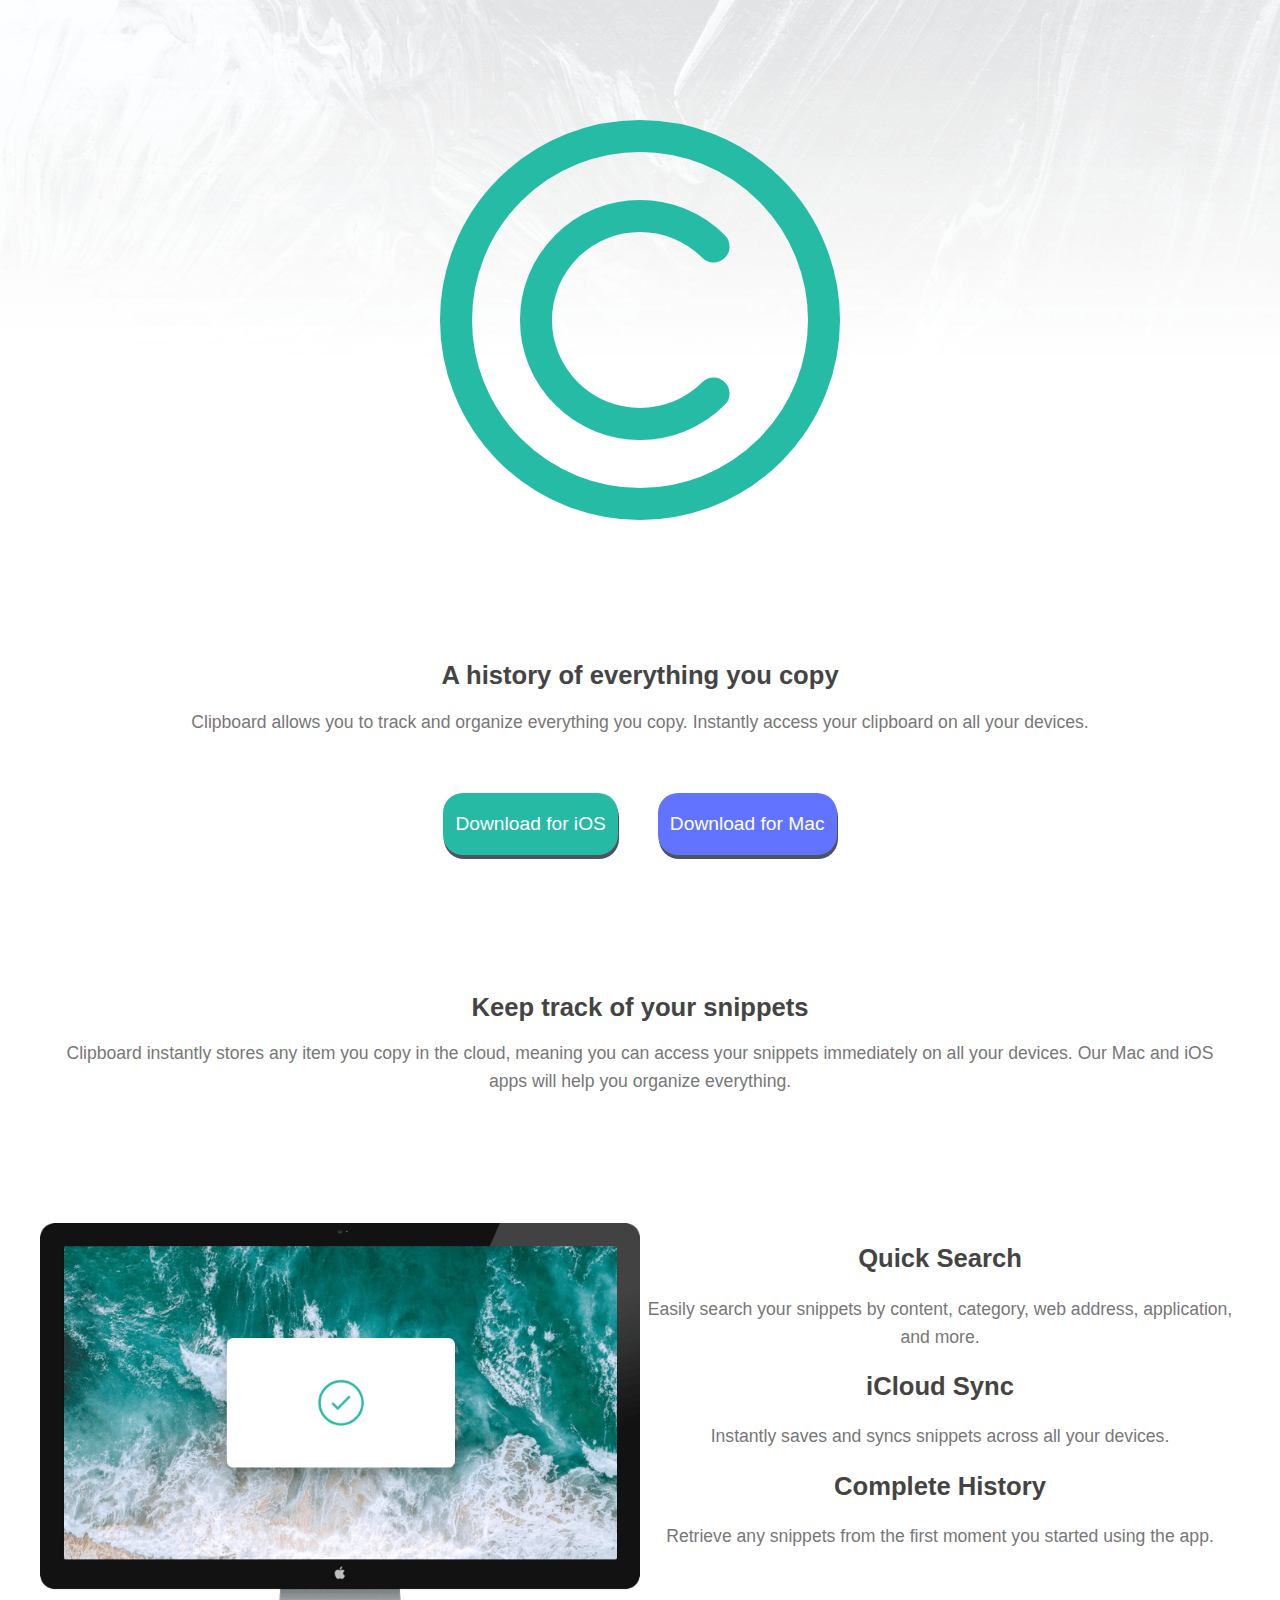
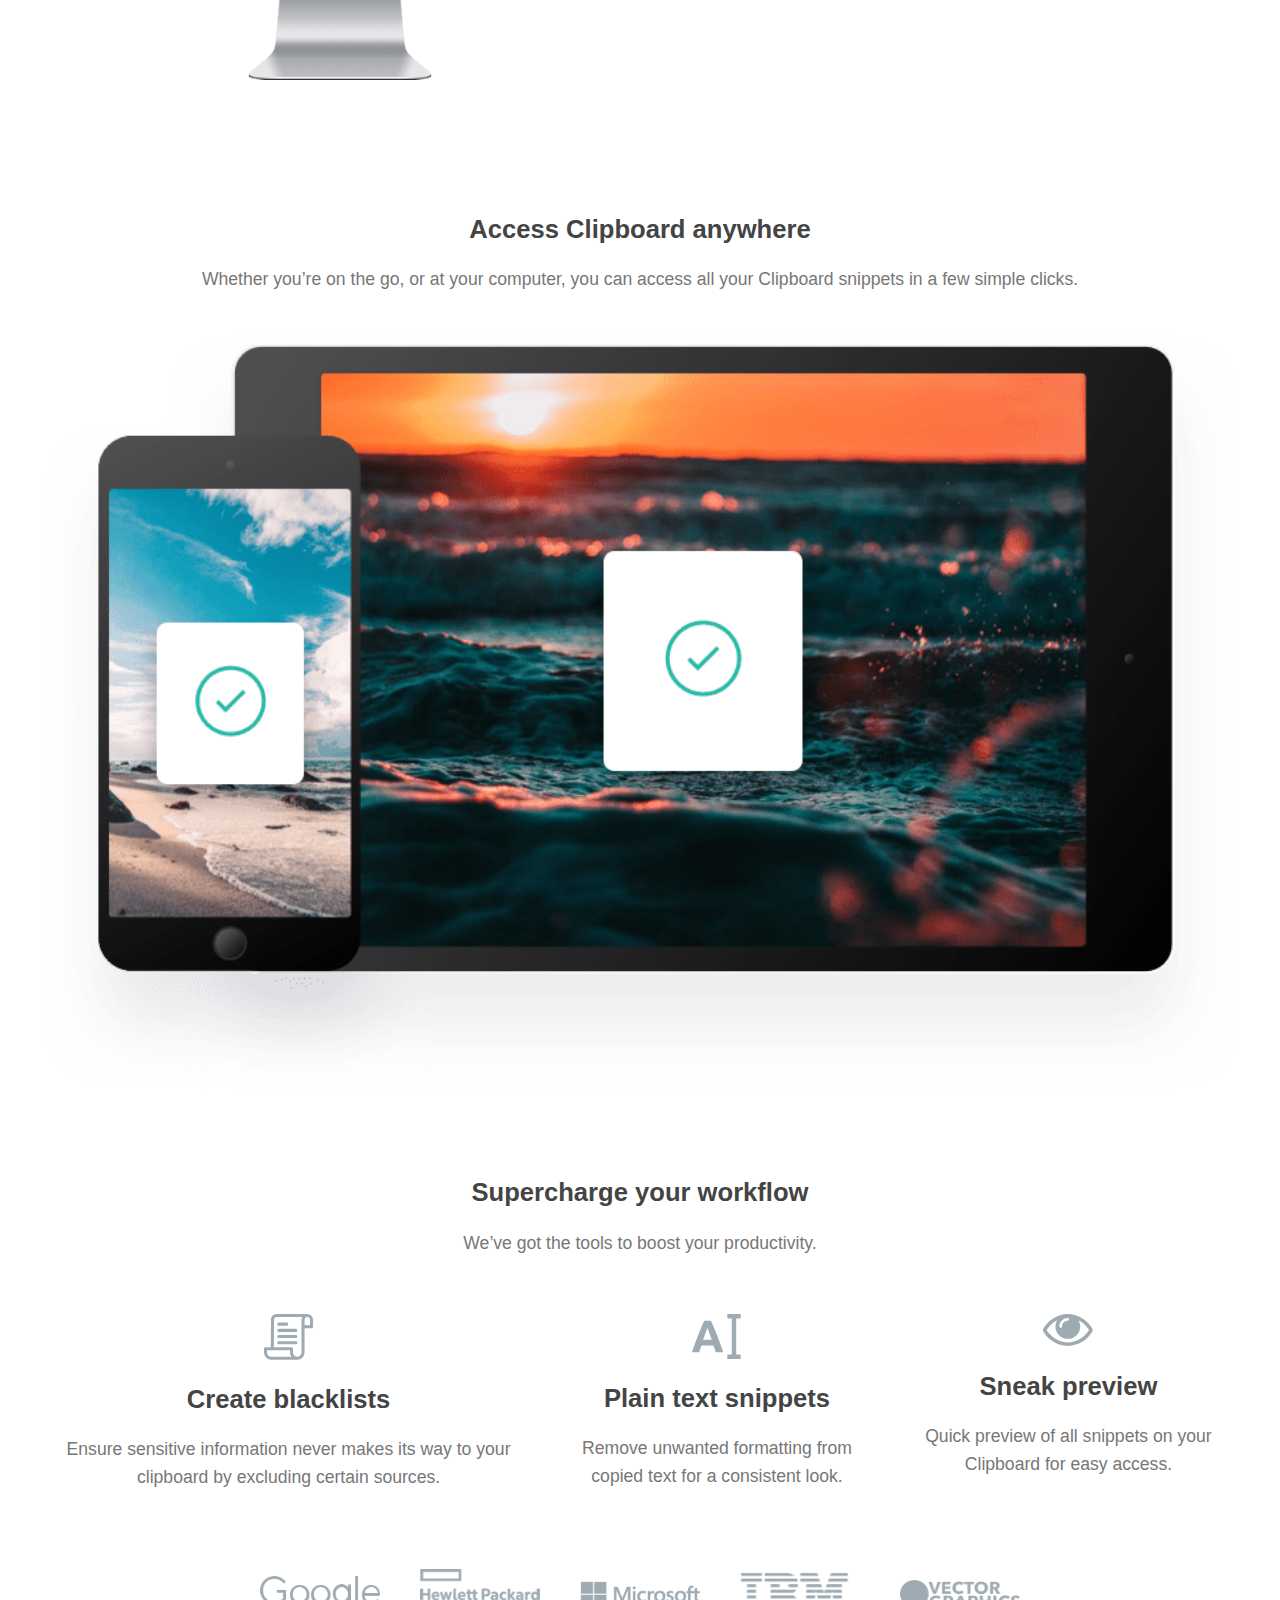
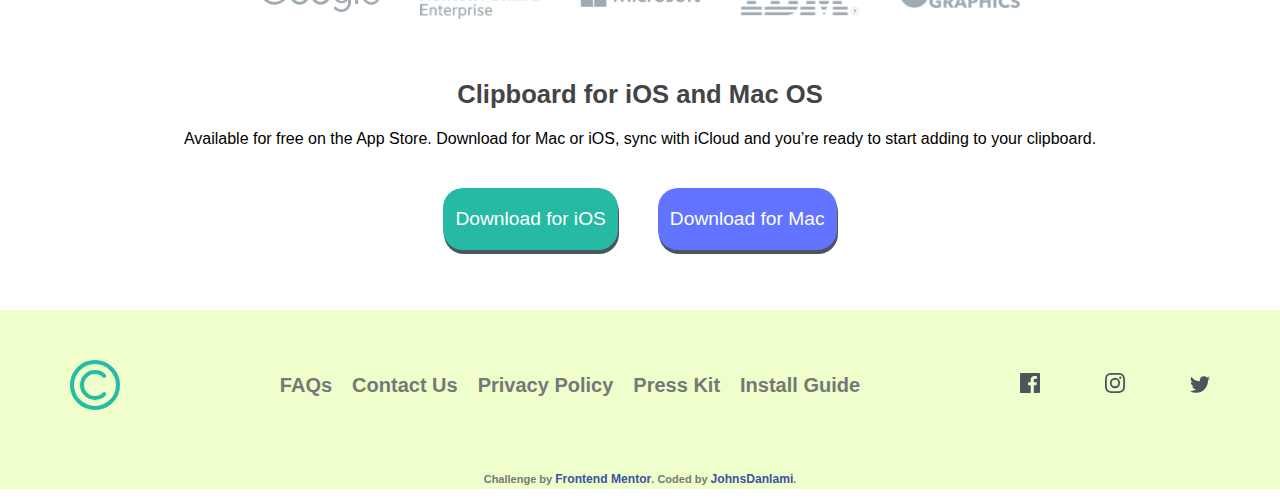
<file: index.html>
<!DOCTYPE html>
<html lang="en">
  <head>
    <meta charset="UTF-8" />
    <meta name="viewport" content="width=device-width, initial-scale=1.0" />
    <!-- displays site properly based on user's device -->

    <link
      rel="icon"
      type="image/png"
      sizes="32x32"
      href="./images/favicon-32x32.png"
    />

    <title>Frontend Mentor | Clipboard landing page</title>
    <link rel="stylesheet" href="./style.css" />
    <!-- Feel free to remove these styles or customise in your own stylesheet 👍 -->
    <style>
      .attribution {
        font-size: 11px;
        text-align: center;
      }
      .attribution a {
        color: hsl(228, 45%, 44%);
      }
    </style>
  </head>
  <body>
    <section class="header">
      <div class="container">
        <div class="logo-box">
          <img src="./images/logo.svg" alt="logo" class="logo" />
        </div>
        <div class="info">
          <h1 class="title">A history of everything you copy</h1>
          <p class="lead">
            Clipboard allows you to track and organize everything you copy.
            Instantly access your clipboard on all your devices.
          </p>
          <div class="btn-group">
            <div class="btn">Download for iOS</div>
            <div class="btn">Download for Mac</div>
          </div>
        </div>
      </div>
    </section>
    <section>
      <div class="container">
        <div class="info">
          <h1 class="title">Keep track of your snippets</h1>
          <p class="lead">
            Clipboard instantly stores any item you copy in the cloud, meaning
            you can access your snippets immediately on all your devices. Our
            Mac and iOS apps will help you organize everything.
          </p>
        </div>
      </div>
    </section>
    <section>
      <div class="container desktop">
        <div class="flex">
          <div class="left">
            <img src="./images/image-computer.png" alt="" class="left-img" />
          </div>
          <div class="right">
            <div class="info">
              <h2 class="title">Quick Search</h2>
              <p class="lead">
                Easily search your snippets by content, category, web address,
                application, and more.
              </p>
            </div>
            <div class="info">
              <h2 class="title">iCloud Sync</h2>
              <p class="lead">
                Instantly saves and syncs snippets across all your devices.
              </p>
            </div>
            <div class="info">
              <h2 class="title">Complete History</h2>
              <p class="lead">
                Retrieve any snippets from the first moment you started using
                the app.
              </p>
            </div>
          </div>
        </div>
      </div>
    </section>
    <section>
      <div class="container">
        <div class="info">
          <h2 class="title">Access Clipboard anywhere</h2>
          <p class="lead">
            Whether you’re on the go, or at your computer, you can access all
            your Clipboard snippets in a few simple clicks.
          </p>
        </div>
        <img src="./images/image-devices.png" alt="devices" class="devices" />
      </div>
    </section>
    <section>
      <div class="container">
        <div class="info">
          <h2 class="title">Supercharge your workflow</h2>
          <p class="lead">We’ve got the tools to boost your productivity.</p>
        </div>

        <div class="flex">
          <div class="info">
            <img src="./images/icon-blacklist.svg" alt="book" class="svg" />
            <h2 class="title">Create blacklists</h2>
            <p class="lead">
              Ensure sensitive information never makes its way to your clipboard
              by excluding certain sources.
            </p>
          </div>
          <div class="info">
            <img src="./images/icon-text.svg" alt="book" class="svg" />
            <h2 class="title">Plain text snippets</h2>
            <p class="lead">
              Remove unwanted formatting from copied text for a consistent look.
            </p>
          </div>
          <div class="info">
            <img src="./images/icon-preview.svg" alt="book" class="svg" />
            <h2 class="title">Sneak preview</h2>
            <p class="lead">
              Quick preview of all snippets on your Clipboard for easy access.
            </p>
          </div>
        </div>
      </div>
    </section>
    <section>
      <div class="flex">
        <img src="./images/logo-google.png" alt="brands" class="brands" />
        <img src="./images/logo-hp.png" alt="brands" class="brands" />
        <img src="./images/logo-microsoft.png" alt="brands" class="brands" />
        <img src="./images/logo-ibm.png" alt="brands" class="brands" />
        <img
          src="./images/logo-vector-graphics.png"
          alt="brands"
          class="brands"
        />
      </div>
    </section>
    <section>
      <div class="container">
        <h2 class="title">Clipboard for iOS and Mac OS</h2>
        <div class="lead">
          Available for free on the App Store. Download for Mac or iOS, sync
          with iCloud and you’re ready to start adding to your clipboard.
        </div>
        <div class="btn-group">
          <div class="btn">Download for iOS</div>
          <div class="btn">Download for Mac</div>
        </div>
      </div>
    </section>

    <footer>
      <div class="container footer">
        <img src="./images/logo.svg" alt="" class="footer-logo" />
        <ul>
          <li>FAQs</li>
          <li>Contact Us</li>
          <li>Privacy Policy</li>
          <li>Press Kit</li>
          <li>Install Guide</li>
        </ul>
        <div class="footer-socials">
          <img src="./images/icon-facebook.svg" alt="" />
          <img src="./images/icon-instagram.svg" alt="" />
          <img src="./images/icon-twitter.svg" alt="" />
        </div>
      </div>
      <p class="attribution">
        Challenge by
        <a href="https://www.frontendmentor.io?ref=challenge" target="_blank"
          >Frontend Mentor</a
        >. Coded by <a href="#">JohnsDanlami</a>.
      </p>
    </footer>
  </body>
</html>
</file>
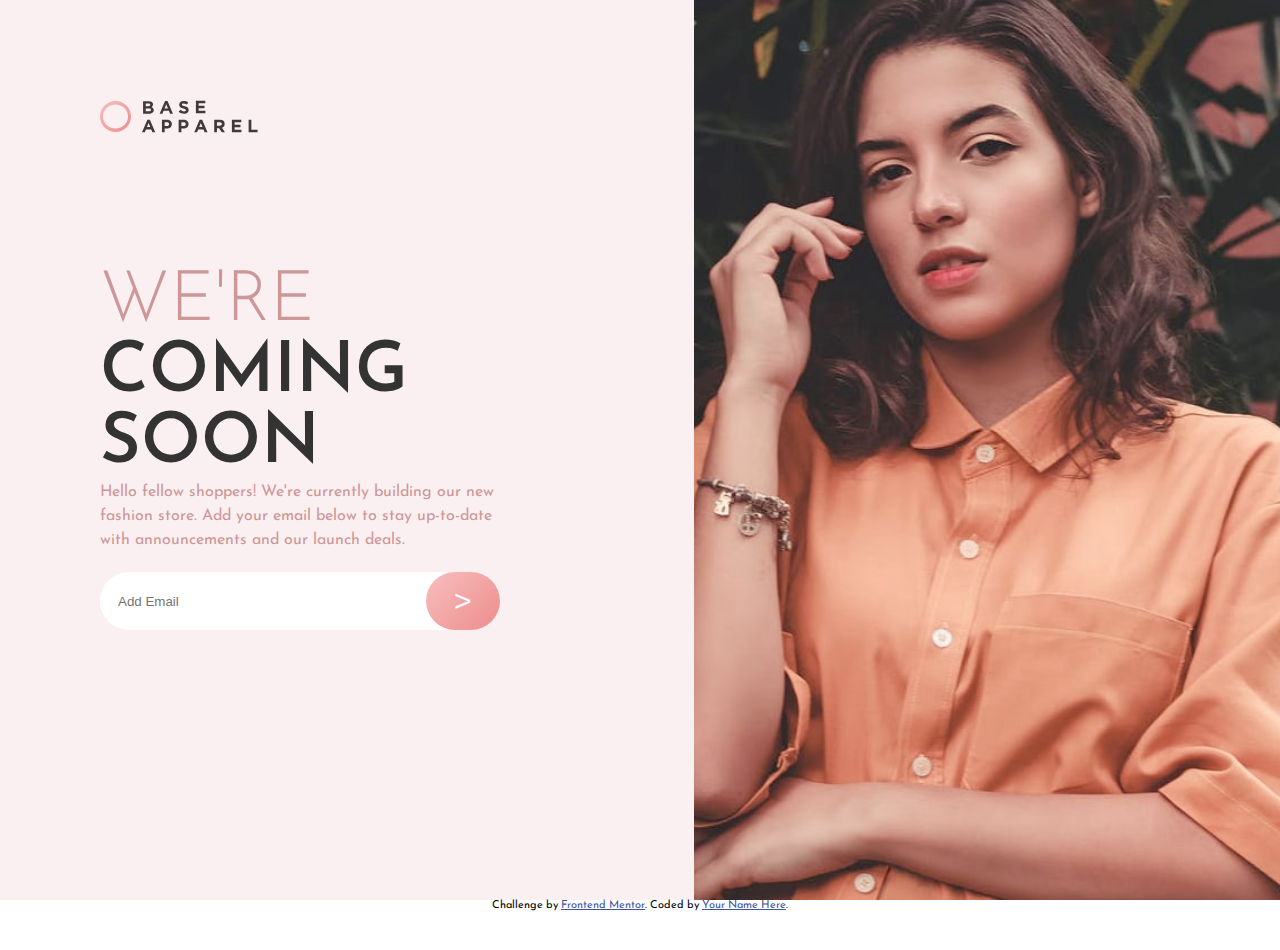
<file: base-apparel-coming-soon-master/index.html>
<!DOCTYPE html>
<html lang="en">
  <head>
    <meta charset="UTF-8" />
    <meta name="viewport" content="width=device-width, initial-scale=1.0" />
    <!-- displays site properly based on user's device -->

    <link
      rel="icon"
      type="image/png"
      sizes="32x32"
      href="./images/favicon-32x32.png"
    />
    <link rel="stylesheet" href="style.css" />
    <title>Frontend Mentor | Base Apparel coming soon page</title>
    <link rel="preconnect" href="https://fonts.gstatic.com" crossorigin />

    <link
      href="https://fonts.googleapis.com/css2?family=Josefin+Sans:wght@300;400;600&display=swap"
      rel="stylesheet"
    />

    <!-- Feel free to remove these styles or customise in your own stylesheet 👍 -->
    <style>
      .attribution {
        font-size: 11px;
        text-align: center;
      }
      .attribution a {
        color: hsl(228, 45%, 44%);
      }
    </style>
  </head>
  <body>
    <div class="wrapper">
      <div class="left">
        <span class="logo">
          <img src="./images/logo.svg" alt="logo" />
        </span>
        <img src="./images/hero-mobile.jpg" class="mobile" alt="hero" />
        <div class="left-wrapper">
          <h1 class="header">We're<span>coming soon</span></h1>
          <p class="lead">
            Hello fellow shoppers! We're currently building our new fashion
            store. Add your email below to stay up-to-date with announcements
            and our launch deals.
          </p>
          <span class="form-control">
            <input
              type="email"
              required
              placeholder="Add Email"
              name=""
              id=""
            />
            <button type="submit">></button>
          </span>
        </div>
      </div>
      <div class="right">
        <img src="./images/hero-desktop.jpg" alt="" />
      </div>
    </div>

    <footer>
      <p class="attribution">
        Challenge by
        <a href="https://www.frontendmentor.io?ref=challenge" target="_blank"
          >Frontend Mentor</a
        >. Coded by <a href="#">Your Name Here</a>.
      </p>
    </footer>
  </body>
</html>
</file>
<file: style.css>
/* Variables */
:root {
  /* ### Primary */

  --StrongCyan: hsl(171, 66%, 44%);
  --LightBlue: hsl(233, 100%, 69%);

  --DarkGrayishBlue: hsl(210, 10%, 33%);
  --GrayishBlue: hsl(201, 11%, 66%);
}
/* Reset */
html,
body,
li,
ul {
  margin: 0;
  padding: 0;
  box-sizing: border-box;
}
/* Basic */
body {
  font-size: 16px;
  font-family: sans-serif;
  box-sizing: border-box;
}
ul,
a {
  list-style: none;
  text-decoration: none;
}
h1,
h2 {
  font-size: 1.6em;
  color: #444;
}
p,
a {
  font-size: 1.1em;
}
p {
  color: #777;
  line-height: 1.6em;
}
section {
  height: 100%;
}
.container {
  max-width: 1240px;
  margin: auto;
  width: 100%;
  text-align: center;
  padding: 20px;
  box-sizing: border-box;
}
img {
  width: 100%;
}

/* Main styling */

.logo-box {
  padding: 100px;
}
.logo {
  width: 40%;
}
.header {
  background: url(./images/bg-header-desktop.png) border-box no-repeat;
  height: 100%;
  width: 100%;
}

.info {
  padding: 20px;
}
.btn-group {
  padding: 20px 0;
}
.btn {
  background-color: var(--StrongCyan);
  cursor: pointer;
  height: 50px;
  color: white;
  display: flex;
  font-size: 1.2em;
  justify-content: center;
  align-items: center;
  border-radius: 20px;
  margin: 20px;
  box-shadow: 1px 4px var(--DarkGrayishBlue);
}
.btn:last-child {
  background-color: var(--LightBlue);
}
.btn:hover {
  box-shadow: unset 1px 2px var(--DarkGrayishBlue);
}
.svg {
  width: 50px;
}
.flex {
  display: flex;
  flex-direction: column;
  justify-content: center;
}
.brands {
  max-width: 120px;
  width: 100%;
  display: block;
  align-self: center;
  margin: 20px;
}
footer {
  background-color: #efc;
  font-size: 18px;
  font-weight: bold;
  color: #777;
}
.footer-logo {
  width: 50px;
  margin: 30px;
}

footer li {
  margin-bottom: 30px;
  cursor: pointer;
  font-size: 20px;
}
.footer-socials img {
  width: 20px;
  margin: 30px;
  cursor: pointer;
}
@media screen and (min-width: 420px) {
  .btn-group {
    display: flex;

    justify-content: center;
    align-items: center;
  }
  .btn {
    padding: 6px 12px;
  }
  .flex {
    display: flex;
    flex-direction: row;
  }
  /* .desktop .right {
    float: right;
  } */
  .desktop .info {
    max-width: 100%;
    padding: 0;
  }
  .desktop {
    margin: 50px auto;
    justify-content: center;
    align-items: center;
  }
  .left {
    flex: 5;
  }
  .right {
    flex: 5;
  }
  .left-img {
    max-width: 600px;
  }
  footer img {
    width: 15px;
  }
  footer .container {
    display: flex;

    align-items: center;
    justify-content: space-between;
  }
  footer .container ul {
    display: flex;
    align-items: center;
    flex-wrap: wrap;
  }
  footer li {
    margin: 10px;
  }
}
</file>
<file: base-apparel-coming-soon-master/style.css>
* {
  margin: 0;
  padding: 0;
  box-sizing: border-box;
  --Desaturated-Red: hsl(0, 36%, 70%);
  --Soft-Red: hsl(0, 93%, 68%);
  --DarkGrayishRed: hsl(0, 6%, 24%);
  --Linear: 135deg, hsl(0, 0%, 100%), hsl(0, 100%, 98%);
  --btnLinear: 135deg, hsl(0, 80%, 86%), hsl(0, 74%, 74%);
}
body {
  font-size: 16px;
  display: flex;
  justify-content: center;
  align-items: center;
  flex-direction: column;

  font-family: "Josefin Sans", sans-serif;
}
.wrapper {
  display: flex;
  max-width: 1440px;
  width: 100%;
  height: 100vh;
  background-color: rgb(250, 240, 242);
}
.left {
  width: 50%;
  height: 100%;
  padding: 50px;
  margin: 50px;
}
.mobile {
  display: none;
}
.left-wrapper {
  padding-top: 130px;
  color: var(--Desaturated-Red);
  max-width: 400px;
}
.header {
  font-weight: 300;
  font-size: 70px;
  text-transform: uppercase;
}
.header span {
  font-weight: 600;
  display: block;
  color: #333;
}
.lead {
  line-height: 24px;
}
.form-control {
  margin: 20px 0;
  display: flex;
  align-items: center;
  background: #fff;
  border-radius: 30px;
}
.form-control input {
  padding: 18px;
  border-radius: 30px;
  border: none;
  width: 89%;
}
.form-control input:focus {
  outline: none;
}
.form-control button {
  padding: 12px 28px;
  border-radius: 30px;
  font-size: 30px;
  font-weight: 400;
  color: #fff;
  margin-left: -30px;
  border: none;
  background: linear-gradient(var(--btnLinear));
}
.right {
  width: 50%;
}
.right img {
  width: 100%;
  object-fit: cover;
  height: 100%;
}
@media screen and (max-width: 411px) {
  body {
    overflow: hidden;
  }
  .logo {
    display: block;
  }
  .logo img {
    margin: 20px;
  }
  .wrapper {
    width: 100%;
  }
  .left {
    width: 100%;
    height: 100%;
    padding: 0px;
    display: flex;
    justify-content: center;
    flex-direction: column;
    align-items: center;
    margin: 0px;
    margin-bottom: 50px;
  }
  .mobile {
    display: flex;
    width: 100%;
  }
  .left-wrapper {
    padding-top: 30px;
    color: var(--Desaturated-Red);
    max-width: 400px;
    display: flex;
    flex-direction: column;
    align-items: center;
    text-align: center;
    justify-content: space-between;
    max-width: 300px;
    width: 100%;
    height: 100%;
    margin-bottom: 30px;
  }
  .header {
    font-size: 40px;
    line-height: 50px;
  }

  .lead {
    line-height: 24px;
  }
  .form-control {
    margin: 20px 0;
    display: flex;
    align-items: center;
    background: #fff;
    border-radius: 30px;
  }
  .form-control input {
    padding: 14px;
    border-radius: 20px;
    border: none;
    width: 89%;
  }
  .form-control input:focus {
    outline: none;
  }
  .form-control button {
    padding: 12px 28px;
    border-radius: 20px;
    font-size: 20px;
    font-weight: 400;
    color: #fff;
    margin-left: -30px;
    border: none;
    background: linear-gradient(var(--btnLinear));
  }
  .right {
    display: none;
  }
  .right img {
    display: none;
  }
  footer {
    background: #000;
  }
}
</file>
